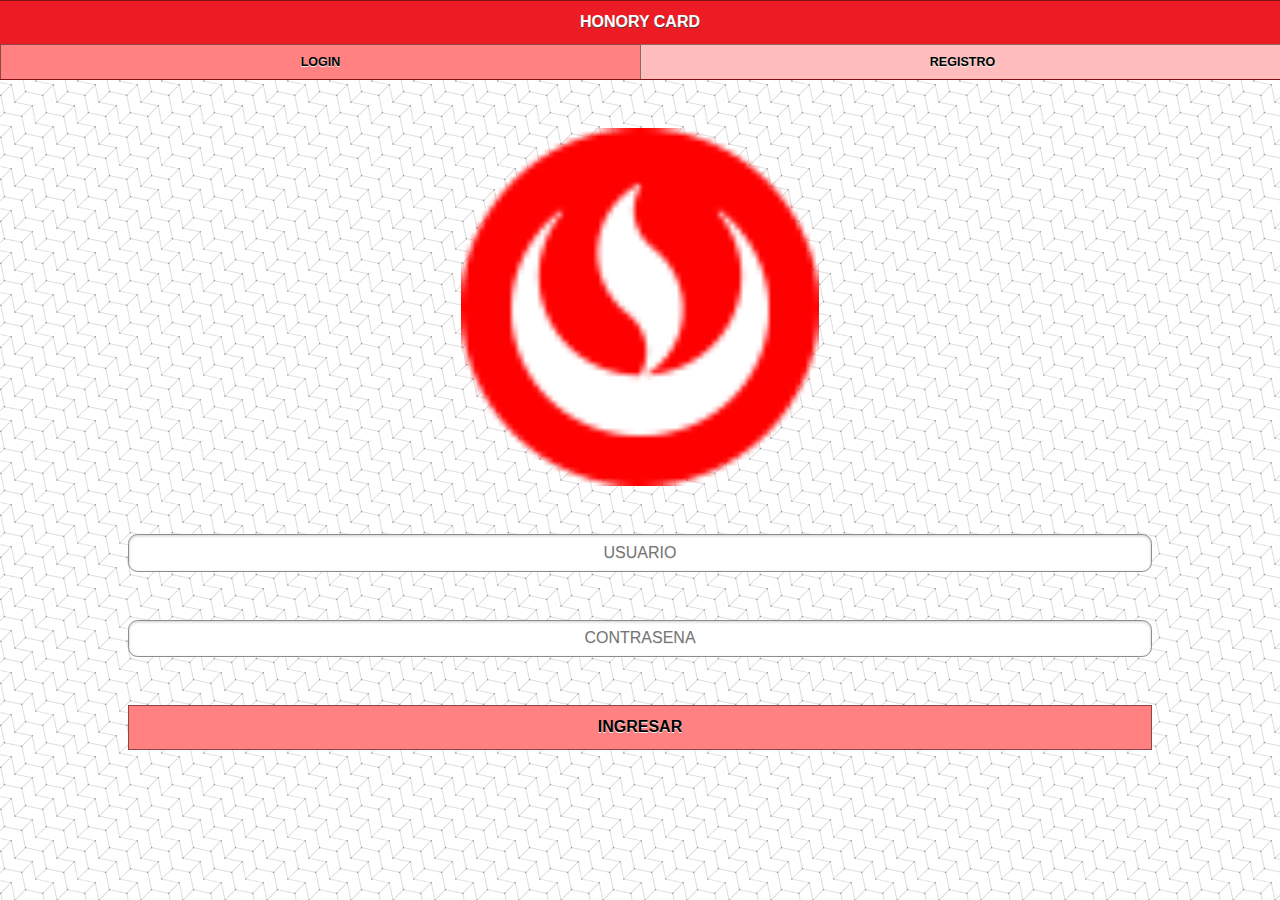
<file: index.html>
<html>
<head>
	<meta charset="utf-8">
	<meta name="viewport" content="width=device-width, initial-scale=1">
	<title>HonoryCard</title>
	<link rel="stylesheet" href="themes/HonorCard.min.css" />
	<link rel="stylesheet" href="themes/jquery.mobile.icons.min.css" />
	<link rel="stylesheet" href="js/jquery.mobile.structure-1.4.5.min.css" />
	<script src="js/jquery-1.11.1.min.js"></script>
	<script src="js/jquery.mobile-1.4.5.min.js"></script>
	<link rel="stylesheet" href="css/style.css">
</head>
<body>



<div data-role="header" style="overflow:hidden;" >
				<h1 role="heading" aria-level="1">HONORY CARD</h1>
				<div data-role="navbar" role="navigation">
						<ul class="ui-grid-a">
							<li class="ui-block-a"><a href="#" class="ui-link ui-btn">LOGIN</a></li>
							<li class="ui-block-b"><a href="#" class="ui-link ui-btn ui-btn-active">REGISTRO</a></li>
						</ul>
					</div>
				</div>
</div>
<form class="wrapper centrarf espaciar">
		<img class="wrapper" style="width:35%; margin-top:2em;margin-bottom:2em;" src="img/logo.png">
		<input type="text" placeholder="USUARIO"></div>
		<input type="password" placeholder="CONTRASENA"></div>
		<button class="ui-btn wrapper" onclick="location.href='menu.html'">INGRESAR</button>
</form>

</body>
</html>
</file>
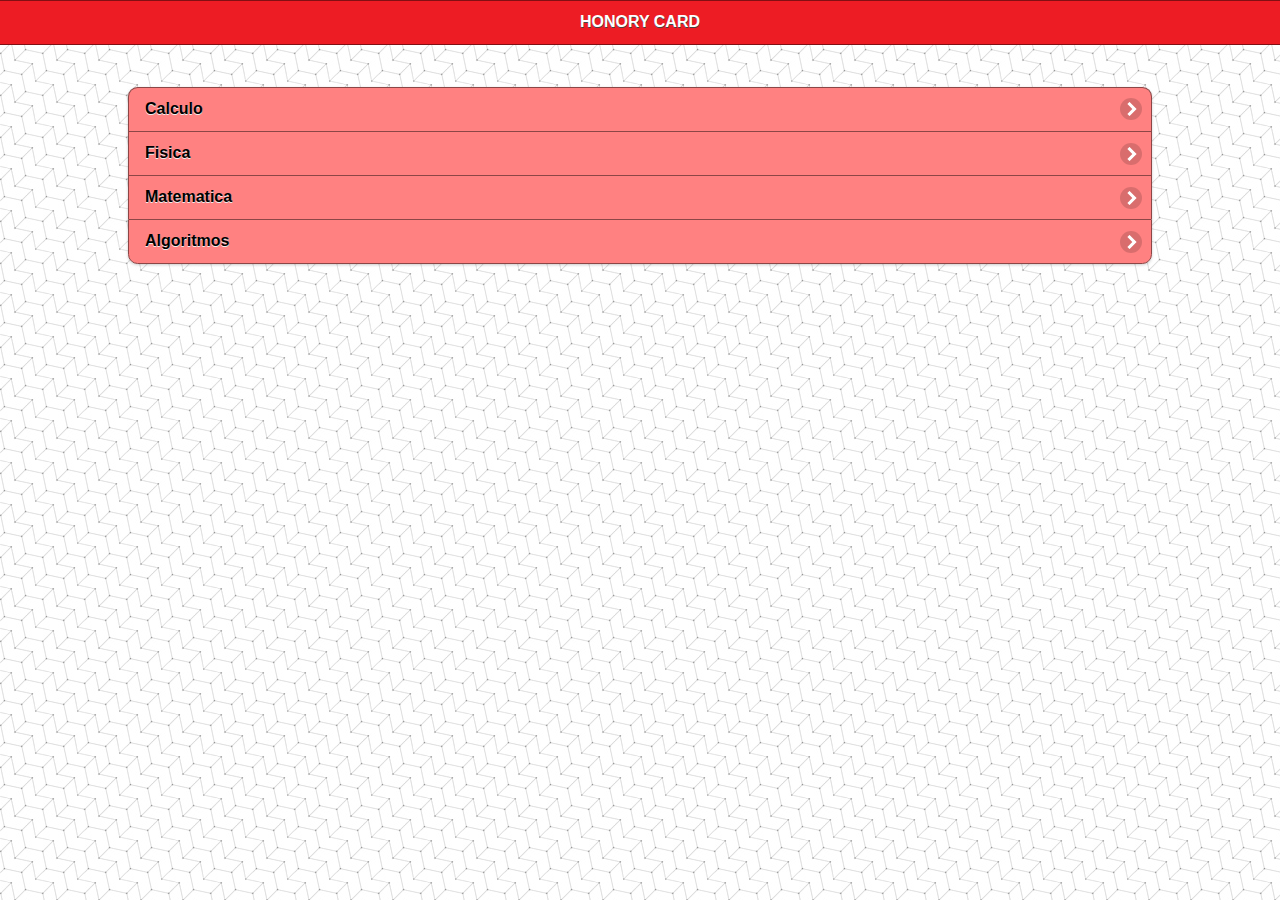
<file: libros.html>
<html>
<head>
	<meta charset="utf-8">
	<meta name="viewport" content="width=device-width, initial-scale=1">
	<title>HonoryCard</title>
	<link rel="stylesheet" href="themes/HonorCard.min.css" />
	<link rel="stylesheet" href="themes/jquery.mobile.icons.min.css" />
	<link rel="stylesheet" href="js/jquery.mobile.structure-1.4.5.min.css" />
	<script src="js/jquery-1.11.1.min.js"></script>
	<script src="js/jquery.mobile-1.4.5.min.js"></script>
	<link rel="stylesheet" href="css/style.css">
</head>
<body>

<div data-role="page" id='principal'>
    <div data-role="header" style="overflow:hidden;" >
                    <h1 role="heading" aria-level="1">HONORY CARD</h1>
    </div>

    <br>
    <br>


    <div data-demo-html="true" class="wrapper">
        <ul data-role="listview" data-inset="true" class="ui-listview ui-listview-inset ui-corner-all ui-shadow">
            <li><a href="#b1" class="ui-btn ui-btn-icon-right ui-icon-carat-r">Calculo</a></li>
            <li><a href="#" class="ui-btn ui-btn-icon-right ui-icon-carat-r">Fisica</a></li>
            <li><a href="#" class="ui-btn ui-btn-icon-right ui-icon-carat-r">Matematica</a></li>
            <li class="ui-last-child"><a href="#" class="ui-btn ui-btn-icon-right ui-icon-carat-r">Algoritmos</a></li>
        </ul>
    </div>

</div>

<div data-role="page" id='b1'>
<div data-demo-html="true">
        <div data-role="header" style="overflow:hidden;" >
                    <h1 role="heading" aria-level="1">CALCULO</h1>
        </div>      

				<ul data-role="listview" data-inset="true" class="ui-listview ui-listview-inset ui-corner-all ui-shadow">
					<li>
                        <h2>Titulo:</h2>
                        <p>Calculo para Administradores.</p>					
                    </li>
				
					<li>
                        <h2>Author:</h2>
                        <p>Calculo para Administradores.</p>					
                    </li>
				
					<li>
                        <h2>Fecha de Entrega:</h2>
                        <p>Calculo para Administradores.</p>					
                    </li>
                    <li>
                        <a href="#principal">
                        <h2>Volver</h2>
                        </a>					
                    </li>
				</ul>
                
			</div>
</div>
</body>
</html>
</file>
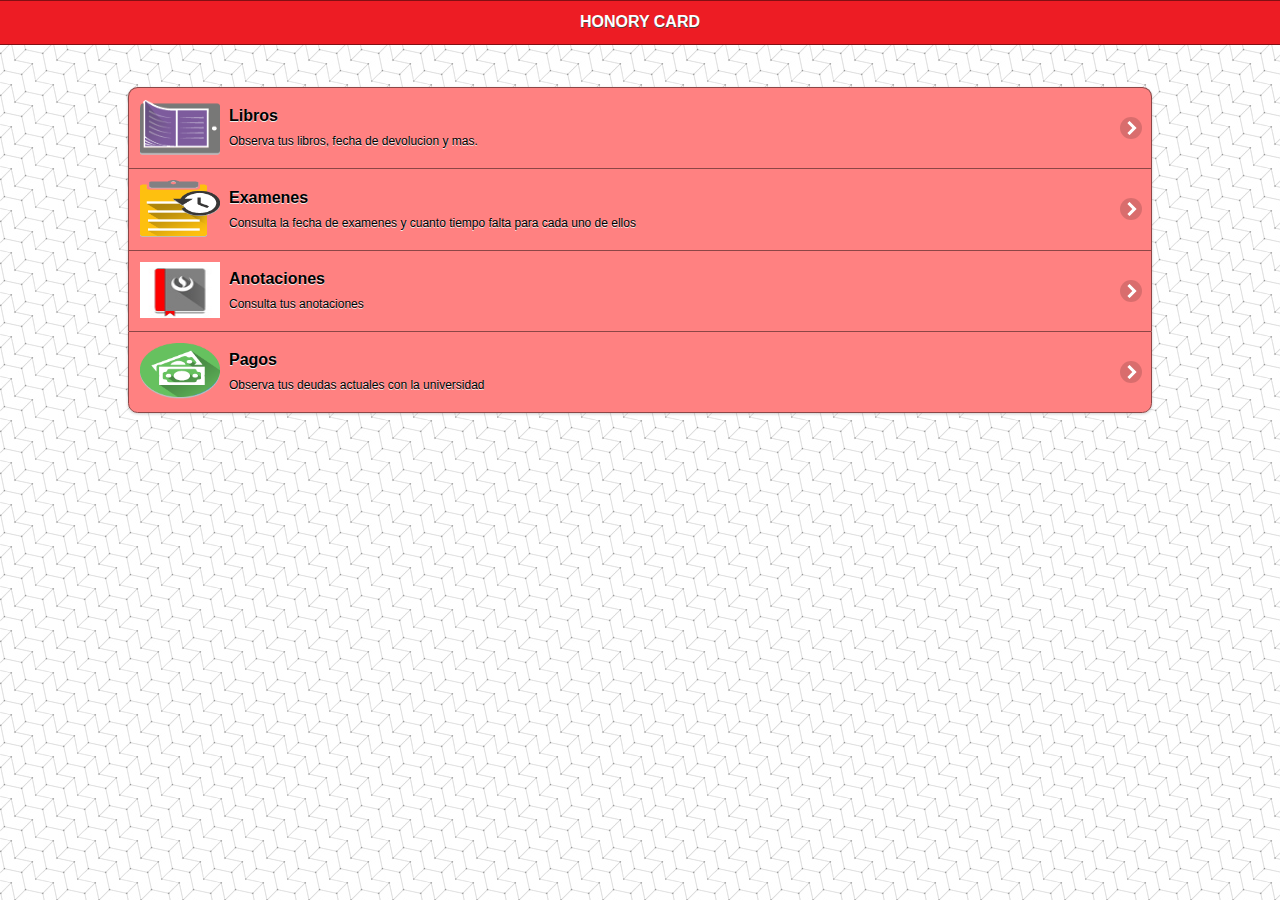
<file: menu.html>
<html>
<head>
	<meta charset="utf-8">
	<meta name="viewport" content="width=device-width, initial-scale=1">
	<title>HonoryCard</title>
	<link rel="stylesheet" href="themes/HonorCard.min.css" />
	<link rel="stylesheet" href="themes/jquery.mobile.icons.min.css" />
	<link rel="stylesheet" href="js/jquery.mobile.structure-1.4.5.min.css" />
	<script src="js/jquery-1.11.1.min.js"></script>
	<script src="js/jquery.mobile-1.4.5.min.js"></script>
	<link rel="stylesheet" href="css/style.css">
</head>
<body>
    <div data-role="header" style="overflow:hidden;" >
				<h1 role="heading" aria-level="1">HONORY CARD</h1>
    </div>
    <br><br>
        <div class="wrapper thumbs" >
				<ul data-role="listview" data-inset="true" class="ui-listview ui-listview-inset ui-corner-all ui-shadow">
					<li class="ui-li-has-thumb ui-first-child"><a href="libros.html" class="ui-btn ui-btn-icon-right ui-icon-carat-r">
						<img src="img/libros.png">
					<h2>Libros</h2>
					<p>Observa tus libros, fecha de devolucion y mas.</p></a>
					</li>
					<li class="ui-li-has-thumb"><a href="#" class="ui-btn ui-btn-icon-right ui-icon-carat-r">
						<img src="img/exam.png">
					<h2>Examenes</h2>
					<p>Consulta la fecha de examenes y cuanto tiempo falta para cada uno de ellos</p></a>
					</li>
					<li class="ui-li-has-thumb ui-last-child"><a href="#" class="ui-btn ui-btn-icon-right ui-icon-carat-r">
						<img src="img/notas.jpg">
					<h2>Anotaciones</h2>
					<p>Consulta tus anotaciones</p></a>
					</li>
					<li class="ui-li-has-thumb ui-last-child"><a href="#" class="ui-btn ui-btn-icon-right ui-icon-carat-r">
						<img src="img/pagos.png">
					<h2>Pagos</h2>
					<p>Observa tus deudas actuales con la universidad</p></a>
					</li>
				</ul>
			</div>

</body>
</html>
</file>
<file: css/style.css>
.wrapper{
    display: block;
    width: 80%;
    margin: 0 auto;
}
.centrarf input{
    text-align: center;
}
::-moz-placeholder{
    text-align: center;
}
::-webkit-input-placeholder{
    text-align: center;
}
.espaciar > *{
    margin: 3em auto !important;
}
body>div{
    background-image: url("../img/bg.jpg");
}
.thumbs ul li a img{
    width:15%; 
    height: 70%;
    display: inline-block;
    margin: 0.7em;
}
</file>
<file: themes/HonorCard.min.css>
/*!
* jQuery Mobile 1.4.5
* Git HEAD hash: 68e55e78b292634d3991c795f06f5e37a512decc <> Date: Fri Oct 31 2014 17:33:30 UTC
* http://jquerymobile.com
*
* Copyright 2010, 2014 jQuery Foundation, Inc. and othercontributors
* Released under the MIT license.
* http://jquery.org/license
*
*/


/* Globals */
/* Font
-----------------------------------------------------------------------------------------------------------*/
html {
	font-size: 100%;
}
body,
input,
select,
textarea,
button,
.ui-btn {
	font-size: 1em;
	line-height: 1.3;
	 font-family: helvetica /*{global-font-family}*/;
}
legend,
.ui-input-text input,
.ui-input-search input {
	color: inherit;
	text-shadow: inherit;
}
/* Form labels (overrides font-weight bold in bars, and mini font-size) */
.ui-mobile label,
div.ui-controlgroup-label {
	font-weight: normal;
	font-size: 16px;
}
/* Separators
-----------------------------------------------------------------------------------------------------------*/
/* Field contain separator (< 28em) */
.ui-field-contain {
	border-bottom-color: #828282;
	border-bottom-color: rgba(0,0,0,.15);
	border-bottom-width: 1px;
	border-bottom-style: solid;
}
/* Table opt-in classes: strokes between each row, and alternating row stripes */
/* Classes table-stroke and table-stripe are deprecated in 1.4. */
.table-stroke thead th,
.table-stripe thead th,
.table-stripe tbody tr:last-child {
	border-bottom: 1px solid #d6d6d6; /* non-RGBA fallback */
	border-bottom: 1px solid rgba(0,0,0,.1);
}
.table-stroke tbody th,
.table-stroke tbody td {
	border-bottom: 1px solid #e6e6e6; /* non-RGBA fallback  */
	border-bottom: 1px solid rgba(0,0,0,.05);
}
.table-stripe.table-stroke tbody tr:last-child th,
.table-stripe.table-stroke tbody tr:last-child td {
	border-bottom: 0;
}
.table-stripe tbody tr:nth-child(odd) td,
.table-stripe tbody tr:nth-child(odd) th {
	background-color: #eeeeee; /* non-RGBA fallback  */
	background-color: rgba(0,0,0,.04);
}
/* Buttons
-----------------------------------------------------------------------------------------------------------*/
.ui-btn,
label.ui-btn {
	font-weight: bold;
	border-width: 1px;
	border-style: solid;
}
.ui-btn {
	text-decoration: none !important;
}
.ui-btn-active {
	cursor: pointer;
}
/* Corner rounding
-----------------------------------------------------------------------------------------------------------*/
/* Class ui-btn-corner-all deprecated in 1.4 */
.ui-corner-all {
	-webkit-border-radius: .6em /*{global-radii-blocks}*/;
	border-radius: .6em /*{global-radii-blocks}*/;
}
/* Buttons */
.ui-btn-corner-all,
.ui-btn.ui-corner-all,
/* Slider track */
.ui-slider-track.ui-corner-all,
/* Flipswitch */
.ui-flipswitch.ui-corner-all,
/* Count bubble */
.ui-li-count {
	-webkit-border-radius: .3125em /*{global-radii-buttons}*/;
	border-radius: .3125em /*{global-radii-buttons}*/;
}
/* Icon-only buttons */
.ui-btn-icon-notext.ui-btn-corner-all,
.ui-btn-icon-notext.ui-corner-all {
	-webkit-border-radius: 1em;
	border-radius: 1em;
}
/* Radius clip workaround for cleaning up corner trapping */
.ui-btn-corner-all,
.ui-corner-all {
	-webkit-background-clip: padding;
	background-clip: padding-box;
}
/* Popup arrow */
.ui-popup.ui-corner-all > .ui-popup-arrow-guide {
	left: .6em /*{global-radii-blocks}*/;
	right: .6em /*{global-radii-blocks}*/;
	top: .6em /*{global-radii-blocks}*/;
	bottom: .6em /*{global-radii-blocks}*/;
}
/* Shadow
-----------------------------------------------------------------------------------------------------------*/
.ui-shadow {
	-webkit-box-shadow: 0 1px 3px /*{global-box-shadow-size}*/ rgba(0,0,0,.2) /*{global-box-shadow-color}*/;
	-moz-box-shadow: 0 1px 3px /*{global-box-shadow-size}*/ rgba(0,0,0,.2) /*{global-box-shadow-color}*/;
	box-shadow: 0 1px 3px /*{global-box-shadow-size}*/ rgba(0,0,0,.2) /*{global-box-shadow-color}*/;
}
.ui-shadow-inset {
	-webkit-box-shadow: inset 0 1px 3px /*{global-box-shadow-size}*/ rgba(0,0,0,.2) /*{global-box-shadow-color}*/;
	-moz-box-shadow: inset 0 1px 3px /*{global-box-shadow-size}*/ rgba(0,0,0,.2) /*{global-box-shadow-color}*/;
	box-shadow: inset 0 1px 3px /*{global-box-shadow-size}*/ rgba(0,0,0,.2) /*{global-box-shadow-color}*/;
}
.ui-overlay-shadow {
	-webkit-box-shadow: 0 0 12px 		rgba(0,0,0,.6);
	-moz-box-shadow: 0 0 12px 			rgba(0,0,0,.6);
	box-shadow: 0 0 12px 				rgba(0,0,0,.6);
}
/* Icons
-----------------------------------------------------------------------------------------------------------*/
.ui-btn-icon-left:after,
.ui-btn-icon-right:after,
.ui-btn-icon-top:after,
.ui-btn-icon-bottom:after,
.ui-btn-icon-notext:after {
	background-color: #666666 /*{global-icon-color}*/;
	background-color: rgba(0,0,0,.15) /*{global-icon-disc}*/;
	background-position: center center;
	background-repeat: no-repeat;
	-webkit-border-radius: 1em;
	border-radius: 1em;
}
/* Alt icons */
.ui-alt-icon.ui-btn:after,
.ui-alt-icon .ui-btn:after,
html .ui-alt-icon.ui-checkbox-off:after,
html .ui-alt-icon.ui-radio-off:after,
html .ui-alt-icon .ui-checkbox-off:after,
html .ui-alt-icon .ui-radio-off:after {
	background-color: #666666 /*{global-icon-color}*/;
	background-color: rgba(0,0,0,.15) /*{global-icon-disc}*/;
}
/* No disc */
.ui-nodisc-icon.ui-btn:after,
.ui-nodisc-icon .ui-btn:after {
	background-color: transparent;
}
/* Icon shadow */
.ui-shadow-icon.ui-btn:after,
.ui-shadow-icon .ui-btn:after {
	-webkit-box-shadow: 0 1px 0 rgba(255,255,255,.3) /*{global-icon-shadow}*/;
	-moz-box-shadow: 0 1px 0 rgba(255,255,255,.3) /*{global-icon-shadow}*/;
	box-shadow: 0 1px 0 rgba(255,255,255,.3) /*{global-icon-shadow}*/;
}
/* Checkbox and radio */
.ui-btn.ui-checkbox-off:after,
.ui-btn.ui-checkbox-on:after,
.ui-btn.ui-radio-off:after,
.ui-btn.ui-radio-on:after {
	display: block;
	width: 18px;
	height: 18px;
	margin: -9px 2px 0 2px;
}
.ui-checkbox-off:after,
.ui-btn.ui-radio-off:after {
	filter: Alpha(Opacity=30);
	opacity: .3;
}
.ui-btn.ui-checkbox-off:after,
.ui-btn.ui-checkbox-on:after {
	-webkit-border-radius: .1875em;
	border-radius: .1875em;
}
.ui-btn.ui-checkbox-off:after {
	background-color: #666;
	background-color: rgba(0,0,0,.3);
}
.ui-radio .ui-btn.ui-radio-on:after {
	background-image: none;
	background-color: #fff;
	width: 8px;
	height: 8px;
	border-width: 5px;
	border-style: solid; 
}
.ui-alt-icon.ui-btn.ui-radio-on:after,
.ui-alt-icon .ui-btn.ui-radio-on:after {
	background-color: #000;
}
/* Loader */
.ui-icon-loading {
	background: url("images/ajax-loader.gif");
	background-size: 2.875em 2.875em;
}.ui-bar-a,.ui-page-theme-a .ui-bar-inherit,html .ui-bar-a .ui-bar-inherit,html .ui-body-a .ui-bar-inherit,html body .ui-group-theme-a .ui-bar-inherit{background-color:#ed1c24 ;border-color:#820f13 ;color:#ffffff ;text-shadow:0  1px  0  #444444 ;font-weight:bold;}.ui-bar-a{border-width:1px;border-style:solid;}.ui-overlay-a,.ui-page-theme-a,.ui-page-theme-a .ui-panel-wrapper{background-color:#f9f9f9 ;border-color:#bbbbbb ;color:#333333 ;text-shadow:0  1px  0  #f3f3f3 ;}.ui-body-a,.ui-page-theme-a .ui-body-inherit,html .ui-bar-a .ui-body-inherit,html .ui-body-a .ui-body-inherit,html body .ui-group-theme-a .ui-body-inherit,html .ui-panel-page-container-a{background-color:#ffffff ;border-color:#8c8c8c ;color:#958383 ;text-shadow:0  1px  0  #eeeeee ;}.ui-body-a{border-width:1px;border-style:solid;}.ui-page-theme-a a,html .ui-bar-a a,html .ui-body-a a,html body .ui-group-theme-a a{color:#ff4d4d ;font-weight:bold;}.ui-page-theme-a a:visited,html .ui-bar-a a:visited,html .ui-body-a a:visited,html body .ui-group-theme-a a:visited{   color:#a53232 ;}.ui-page-theme-a a:hover,html .ui-bar-a a:hover,html .ui-body-a a:hover,html body .ui-group-theme-a a:hover{color:#FF5858 ;}.ui-page-theme-a a:active,html .ui-bar-a a:active,html .ui-body-a a:active,html body .ui-group-theme-a a:active{color:#ff4d4d ;}.ui-page-theme-a .ui-btn,html .ui-bar-a .ui-btn,html .ui-body-a .ui-btn,html body .ui-group-theme-a .ui-btn,html head + body .ui-btn.ui-btn-a,.ui-page-theme-a .ui-btn:visited,html .ui-bar-a .ui-btn:visited,html .ui-body-a .ui-btn:visited,html body .ui-group-theme-a .ui-btn:visited,html head + body .ui-btn.ui-btn-a:visited{background-color:#ff8181 ;border-color:#8c4646 ;color:#000000 ;text-shadow:0  1px  0  #eeeeee ;}.ui-page-theme-a .ui-btn:hover,html .ui-bar-a .ui-btn:hover,html .ui-body-a .ui-btn:hover,html body .ui-group-theme-a .ui-btn:hover,html head + body .ui-btn.ui-btn-a:hover{background-color:#FF9494 ;border-color:#8c5151 ;color:#000000 ;text-shadow:0  1px  0  #eeeeee ;}.ui-page-theme-a .ui-btn:active,html .ui-bar-a .ui-btn:active,html .ui-body-a .ui-btn:active,html body .ui-group-theme-a .ui-btn:active,html head + body .ui-btn.ui-btn-a:active{background-color:#FF9494 ;border-color:#8c5151 ;color:#000000 ;text-shadow:0  1px  0  #eeeeee ;}.ui-page-theme-a .ui-btn.ui-btn-active,html .ui-bar-a .ui-btn.ui-btn-active,html .ui-body-a .ui-btn.ui-btn-active,html body .ui-group-theme-a .ui-btn.ui-btn-active,html head + body .ui-btn.ui-btn-a.ui-btn-active,.ui-page-theme-a .ui-checkbox-on:after,html .ui-bar-a .ui-checkbox-on:after,html .ui-body-a .ui-checkbox-on:after,html body .ui-group-theme-a .ui-checkbox-on:after,.ui-btn.ui-checkbox-on.ui-btn-a:after,.ui-page-theme-a .ui-flipswitch-active,html .ui-bar-a .ui-flipswitch-active,html .ui-body-a .ui-flipswitch-active,html body .ui-group-theme-a .ui-flipswitch-active,html body .ui-flipswitch.ui-bar-a.ui-flipswitch-active,.ui-page-theme-a .ui-slider-track .ui-btn-active,html .ui-bar-a .ui-slider-track .ui-btn-active,html .ui-body-a .ui-slider-track .ui-btn-active,html body .ui-group-theme-a .ui-slider-track .ui-btn-active,html body div.ui-slider-track.ui-body-a .ui-btn-active{background-color:#ffbcbc ;border-color:#8c6767 ;color:#000000 ;text-shadow:0  1px  0  #eeeeee ;}.ui-page-theme-a .ui-radio-on:after,html .ui-bar-a .ui-radio-on:after,html .ui-body-a .ui-radio-on:after,html body .ui-group-theme-a .ui-radio-on:after,.ui-btn.ui-radio-on.ui-btn-a:after{border-color:#ffbcbc ;}.ui-page-theme-a .ui-btn:focus,html .ui-bar-a .ui-btn:focus,html .ui-body-a .ui-btn:focus,html body .ui-group-theme-a .ui-btn:focus,html head + body .ui-btn.ui-btn-a:focus,.ui-page-theme-a .ui-focus,html .ui-bar-a .ui-focus,html .ui-body-a .ui-focus,html body .ui-group-theme-a .ui-focus,html head + body .ui-btn-a.ui-focus,html head + body .ui-body-a.ui-focus{-webkit-box-shadow:0 0 12px #ffbcbc ;-moz-box-shadow:0 0 12px #ffbcbc ;box-shadow:0 0 12px #ffbcbc ;}.ui-bar-b,.ui-page-theme-b .ui-bar-inherit,html .ui-bar-b .ui-bar-inherit,html .ui-body-b .ui-bar-inherit,html body .ui-group-theme-b .ui-bar-inherit{background-color:#e9e9e9 ;border-color:#dddddd ;color:#333333 ;text-shadow:0  1px  0  #eeeeee ;font-weight:bold;}.ui-bar-b{border-width:1px;border-style:solid;}.ui-overlay-b,.ui-page-theme-b,.ui-page-theme-b .ui-panel-wrapper{background-color:#f9f9f9 ;border-color:#bbbbbb ;color:#333333 ;text-shadow:0  1px  0  #f3f3f3 ;}.ui-body-b,.ui-page-theme-b .ui-body-inherit,html .ui-bar-b .ui-body-inherit,html .ui-body-b .ui-body-inherit,html body .ui-group-theme-b .ui-body-inherit,html .ui-panel-page-container-b{background-color:#ffffff ;border-color:#dddddd ;color:#333333 ;text-shadow:0  1px  0  #f3f3f3 ;}.ui-body-b{border-width:1px;border-style:solid;}.ui-page-theme-b a,html .ui-bar-b a,html .ui-body-b a,html body .ui-group-theme-b a{color:#3388cc ;font-weight:bold;}.ui-page-theme-b a:visited,html .ui-bar-b a:visited,html .ui-body-b a:visited,html body .ui-group-theme-b a:visited{   color:#3388cc ;}.ui-page-theme-b a:hover,html .ui-bar-b a:hover,html .ui-body-b a:hover,html body .ui-group-theme-b a:hover{color:#005599 ;}.ui-page-theme-b a:active,html .ui-bar-b a:active,html .ui-body-b a:active,html body .ui-group-theme-b a:active{color:#005599 ;}.ui-page-theme-b .ui-btn,html .ui-bar-b .ui-btn,html .ui-body-b .ui-btn,html body .ui-group-theme-b .ui-btn,html head + body .ui-btn.ui-btn-b,.ui-page-theme-b .ui-btn:visited,html .ui-bar-b .ui-btn:visited,html .ui-body-b .ui-btn:visited,html body .ui-group-theme-b .ui-btn:visited,html head + body .ui-btn.ui-btn-b:visited{background-color:#f6f6f6 ;border-color:#dddddd ;color:#333333 ;text-shadow:0  1px  0  #f3f3f3 ;}.ui-page-theme-b .ui-btn:hover,html .ui-bar-b .ui-btn:hover,html .ui-body-b .ui-btn:hover,html body .ui-group-theme-b .ui-btn:hover,html head + body .ui-btn.ui-btn-b:hover{background-color:#ededed ;border-color:#dddddd ;color:#333333 ;text-shadow:0  1px  0  #f3f3f3 ;}.ui-page-theme-b .ui-btn:active,html .ui-bar-b .ui-btn:active,html .ui-body-b .ui-btn:active,html body .ui-group-theme-b .ui-btn:active,html head + body .ui-btn.ui-btn-b:active{background-color:#e8e8e8 ;border-color:#dddddd ;color:#333333 ;text-shadow:0  1px  0  #f3f3f3 ;}.ui-page-theme-b .ui-btn.ui-btn-active,html .ui-bar-b .ui-btn.ui-btn-active,html .ui-body-b .ui-btn.ui-btn-active,html body .ui-group-theme-b .ui-btn.ui-btn-active,html head + body .ui-btn.ui-btn-b.ui-btn-active,.ui-page-theme-b .ui-checkbox-on:after,html .ui-bar-b .ui-checkbox-on:after,html .ui-body-b .ui-checkbox-on:after,html body .ui-group-theme-b .ui-checkbox-on:after,.ui-btn.ui-checkbox-on.ui-btn-b:after,.ui-page-theme-b .ui-flipswitch-active,html .ui-bar-b .ui-flipswitch-active,html .ui-body-b .ui-flipswitch-active,html body .ui-group-theme-b .ui-flipswitch-active,html body .ui-flipswitch.ui-bar-b.ui-flipswitch-active,.ui-page-theme-b .ui-slider-track .ui-btn-active,html .ui-bar-b .ui-slider-track .ui-btn-active,html .ui-body-b .ui-slider-track .ui-btn-active,html body .ui-group-theme-b .ui-slider-track .ui-btn-active,html body div.ui-slider-track.ui-body-b .ui-btn-active{background-color:#3388cc ;border-color:#3388cc ;color:#ffffff ;text-shadow:0  1px  0  #005599 ;}.ui-page-theme-b .ui-radio-on:after,html .ui-bar-b .ui-radio-on:after,html .ui-body-b .ui-radio-on:after,html body .ui-group-theme-b .ui-radio-on:after,.ui-btn.ui-radio-on.ui-btn-b:after{border-color:#3388cc ;}.ui-page-theme-b .ui-btn:focus,html .ui-bar-b .ui-btn:focus,html .ui-body-b .ui-btn:focus,html body .ui-group-theme-b .ui-btn:focus,html head + body .ui-btn.ui-btn-b:focus,.ui-page-theme-b .ui-focus,html .ui-bar-b .ui-focus,html .ui-body-b .ui-focus,html body .ui-group-theme-b .ui-focus,html head + body .ui-btn-b.ui-focus,html head + body .ui-body-b.ui-focus{-webkit-box-shadow:0 0 12px #3388cc ;-moz-box-shadow:0 0 12px #3388cc ;box-shadow:0 0 12px #3388cc ;}.ui-bar-c,.ui-page-theme-c .ui-bar-inherit,html .ui-bar-c .ui-bar-inherit,html .ui-body-c .ui-bar-inherit,html body .ui-group-theme-c .ui-bar-inherit{background-color:#e9e9e9 ;border-color:#dddddd ;color:#333333 ;text-shadow:0  1px  0  #eeeeee ;font-weight:bold;}.ui-bar-c{border-width:1px;border-style:solid;}.ui-overlay-c,.ui-page-theme-c,.ui-page-theme-c .ui-panel-wrapper{background-color:#f9f9f9 ;border-color:#bbbbbb ;color:#333333 ;text-shadow:0  1px  0  #f3f3f3 ;}.ui-body-c,.ui-page-theme-c .ui-body-inherit,html .ui-bar-c .ui-body-inherit,html .ui-body-c .ui-body-inherit,html body .ui-group-theme-c .ui-body-inherit,html .ui-panel-page-container-c{background-color:#ffffff ;border-color:#dddddd ;color:#333333 ;text-shadow:0  1px  0  #f3f3f3 ;}.ui-body-c{border-width:1px;border-style:solid;}.ui-page-theme-c a,html .ui-bar-c a,html .ui-body-c a,html body .ui-group-theme-c a{color:#3388cc ;font-weight:bold;}.ui-page-theme-c a:visited,html .ui-bar-c a:visited,html .ui-body-c a:visited,html body .ui-group-theme-c a:visited{   color:#3388cc ;}.ui-page-theme-c a:hover,html .ui-bar-c a:hover,html .ui-body-c a:hover,html body .ui-group-theme-c a:hover{color:#005599 ;}.ui-page-theme-c a:active,html .ui-bar-c a:active,html .ui-body-c a:active,html body .ui-group-theme-c a:active{color:#005599 ;}.ui-page-theme-c .ui-btn,html .ui-bar-c .ui-btn,html .ui-body-c .ui-btn,html body .ui-group-theme-c .ui-btn,html head + body .ui-btn.ui-btn-c,.ui-page-theme-c .ui-btn:visited,html .ui-bar-c .ui-btn:visited,html .ui-body-c .ui-btn:visited,html body .ui-group-theme-c .ui-btn:visited,html head + body .ui-btn.ui-btn-c:visited{background-color:#f6f6f6 ;border-color:#dddddd ;color:#333333 ;text-shadow:0  1px  0  #f3f3f3 ;}.ui-page-theme-c .ui-btn:hover,html .ui-bar-c .ui-btn:hover,html .ui-body-c .ui-btn:hover,html body .ui-group-theme-c .ui-btn:hover,html head + body .ui-btn.ui-btn-c:hover{background-color:#ededed ;border-color:#dddddd ;color:#333333 ;text-shadow:0  1px  0  #f3f3f3 ;}.ui-page-theme-c .ui-btn:active,html .ui-bar-c .ui-btn:active,html .ui-body-c .ui-btn:active,html body .ui-group-theme-c .ui-btn:active,html head + body .ui-btn.ui-btn-c:active{background-color:#e8e8e8 ;border-color:#dddddd ;color:#333333 ;text-shadow:0  1px  0  #f3f3f3 ;}.ui-page-theme-c .ui-btn.ui-btn-active,html .ui-bar-c .ui-btn.ui-btn-active,html .ui-body-c .ui-btn.ui-btn-active,html body .ui-group-theme-c .ui-btn.ui-btn-active,html head + body .ui-btn.ui-btn-c.ui-btn-active,.ui-page-theme-c .ui-checkbox-on:after,html .ui-bar-c .ui-checkbox-on:after,html .ui-body-c .ui-checkbox-on:after,html body .ui-group-theme-c .ui-checkbox-on:after,.ui-btn.ui-checkbox-on.ui-btn-c:after,.ui-page-theme-c .ui-flipswitch-active,html .ui-bar-c .ui-flipswitch-active,html .ui-body-c .ui-flipswitch-active,html body .ui-group-theme-c .ui-flipswitch-active,html body .ui-flipswitch.ui-bar-c.ui-flipswitch-active,.ui-page-theme-c .ui-slider-track .ui-btn-active,html .ui-bar-c .ui-slider-track .ui-btn-active,html .ui-body-c .ui-slider-track .ui-btn-active,html body .ui-group-theme-c .ui-slider-track .ui-btn-active,html body div.ui-slider-track.ui-body-c .ui-btn-active{background-color:#3388cc ;border-color:#3388cc ;color:#ffffff ;text-shadow:0  1px  0  #005599 ;}.ui-page-theme-c .ui-radio-on:after,html .ui-bar-c .ui-radio-on:after,html .ui-body-c .ui-radio-on:after,html body .ui-group-theme-c .ui-radio-on:after,.ui-btn.ui-radio-on.ui-btn-c:after{border-color:#3388cc ;}.ui-page-theme-c .ui-btn:focus,html .ui-bar-c .ui-btn:focus,html .ui-body-c .ui-btn:focus,html body .ui-group-theme-c .ui-btn:focus,html head + body .ui-btn.ui-btn-c:focus,.ui-page-theme-c .ui-focus,html .ui-bar-c .ui-focus,html .ui-body-c .ui-focus,html body .ui-group-theme-c .ui-focus,html head + body .ui-btn-c.ui-focus,html head + body .ui-body-c.ui-focus{-webkit-box-shadow:0 0 12px #3388cc ;-moz-box-shadow:0 0 12px #3388cc ;box-shadow:0 0 12px #3388cc ;}.ui-disabled,.ui-state-disabled,button[disabled],.ui-select .ui-btn.ui-state-disabled{filter:Alpha(Opacity=30);opacity:.3;cursor:default !important;pointer-events:none;}.ui-btn:focus,.ui-btn.ui-focus{outline:0;}.ui-noboxshadow .ui-shadow,.ui-noboxshadow .ui-shadow-inset,.ui-noboxshadow .ui-overlay-shadow,.ui-noboxshadow .ui-shadow-icon.ui-btn:after,.ui-noboxshadow .ui-shadow-icon .ui-btn:after,.ui-noboxshadow .ui-focus,.ui-noboxshadow .ui-btn:focus,.ui-noboxshadow  input:focus,.ui-noboxshadow .ui-panel{-webkit-box-shadow:none !important;-moz-box-shadow:none !important;box-shadow:none !important;}.ui-noboxshadow .ui-btn:focus,.ui-noboxshadow .ui-focus{outline-width:1px;outline-style:auto;}

btn-activo{
	background-color: #ffbcbc;
}
</file>
